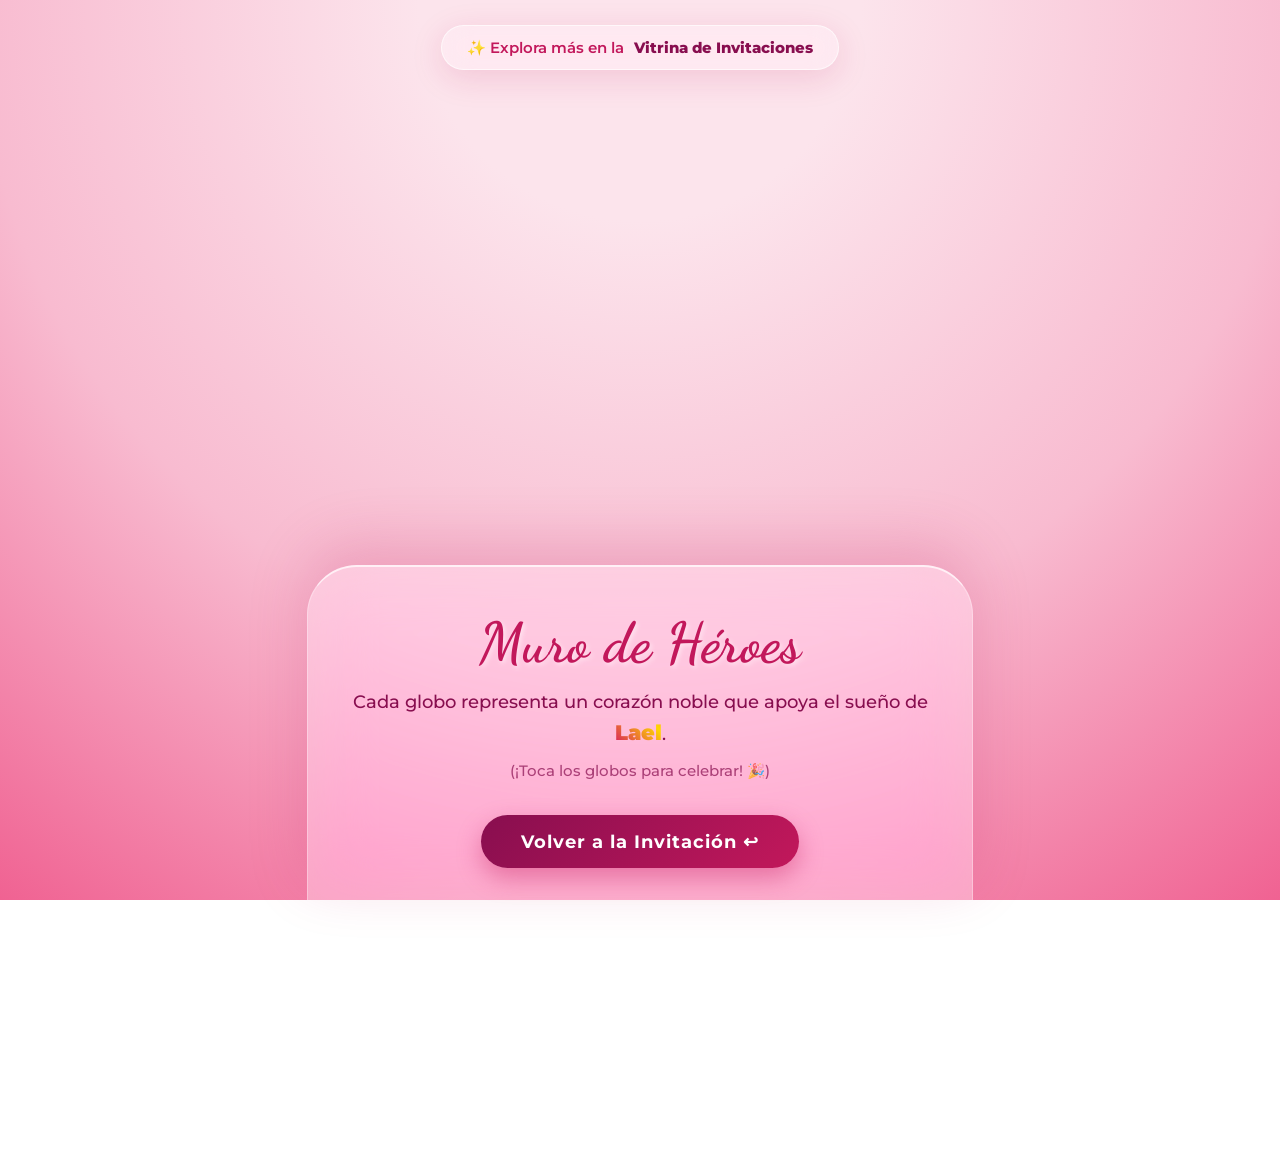
<file: invitaciones/flayer_lael/muro.html>
<!DOCTYPE html>
<html lang="es">
<head>
    <meta charset="UTF-8">
    <meta name="viewport" content="width=device-width, initial-scale=1.0, maximum-scale=1.0, user-scalable=no">
    <title>Muro de Héroes - Lael</title>
    <link href="https://fonts.googleapis.com/css2?family=Dancing+Script:wght@700&family=Montserrat:wght@400;600;800&display=swap" rel="stylesheet">
    <style>
        :root {
            /* Tono Cereza Suave y Atmosférico */
            --bg-gradient: radial-gradient(circle at center top, #fce4ec 20%, #f8bbd0 60%, #f06292 100%);
            --primary-cherry: #c2185b;
            --glass-tint: rgba(255, 235, 240, 0.4); /* Tinte rosado para el cristal */
            --neon-pop: #ff4081;
        }

        body {
            margin: 0; padding: 0;
            background: var(--bg-gradient);
            font-family: 'Montserrat', sans-serif; /* Fuente base limpia */
            overflow: hidden;
            height: 100vh;
            display: flex;
            flex-direction: column;
            justify-content: space-between; /* Separar gancho superior y tarjeta inferior */
            align-items: center;
        }

        /* --- EL ESCENARIO (Donde flotan los globos) --- */
        #hearts-stage {
            position: absolute; inset: 0;
            pointer-events: none;
            z-index: 1; /* Detrás de los cristales */
        }

        /* --- GANCHO SUPERIOR (VITRINA) --- */
        .vitrine-hook {
            margin-top: 25px;
            z-index: 20; /* Encima de todo */
            text-decoration: none;
            
            /* Glassmorfismo Superior */
            background: rgba(255, 255, 255, 0.25);
            backdrop-filter: blur(15px) saturate(150%);
            border: 1px solid rgba(255, 255, 255, 0.6);
            
            padding: 12px 25px;
            border-radius: 50px;
            display: flex; align-items: center; gap: 10px;
            color: var(--primary-cherry);
            font-weight: 600; font-size: 0.95rem;
            box-shadow: 0 8px 32px rgba(194, 24, 91, 0.15);
            transition: all 0.3s ease;
            animation: floatHook 4s ease-in-out infinite;
        }

        .vitrine-hook b { font-weight: 800; color: #880e4f; }
        .vitrine-hook:hover { transform: scale(1.05); background: rgba(255,255,255,0.4); }

        @keyframes floatHook { 0%, 100% { transform: translateY(0); } 50% { transform: translateY(-5px); } }

        /* --- TARJETA INFERIOR (GLASSMORFISMO EXTREMO) --- */
        .bottom-glass-card {
            position: relative; z-index: 10;
            width: 100%; max-width: 600px;
            padding: 3rem 2rem 2rem;
            border-radius: 50px 50px 0 0;
            text-align: center;
            
            /* EL EFECTO CRISTAL POTENTE */
            background: var(--glass-tint); /* Base tintada */
            backdrop-filter: blur(30px) saturate(180%); /* Desenfoque alto + saturación para viveza */
            -webkit-backdrop-filter: blur(30px) saturate(180%); /* Soporte Safari */
            
            /* Bordes brillantes */
            border-top: 2px solid rgba(255, 255, 255, 0.7);
            border-left: 1px solid rgba(255, 255, 255, 0.3);
            border-right: 1px solid rgba(255, 255, 255, 0.3);
            
            box-shadow: 0 -20px 60px rgba(194, 24, 91, 0.2); /* Sombra de color cereza */
            animation: slideUp 1s cubic-bezier(0.2, 0.8, 0.2, 1);
        }

        /* Tipografía Festiva */
        h1 {
            font-family: 'Dancing Script', cursive; /* Fuente cursiva festiva */
            color: var(--primary-cherry);
            font-weight: 700; font-size: 3.5rem; line-height: 1;
            margin: 0 0 15px 0;
            text-shadow: 2px 2px 4px rgba(255,255,255,0.5);
        }

        /* Texto con gradiente de lujo */
        .cherry-gold-text {
            background: linear-gradient(45deg, #D81B60, #FFD700, #FF4081);
            background-size: 200% auto;
            -webkit-background-clip: text;
            -webkit-text-fill-color: transparent;
            font-weight: 900; font-size: 1.3rem;
            animation: shimmerText 5s linear infinite;
        }
        @keyframes shimmerText { to { background-position: 200% center; } }

        p {
            color: #880e4f; font-size: 1.1rem; line-height: 1.6;
            margin-bottom: 2rem; font-weight: 500;
        }

        /* Botón Principal */
        .btn-main {
            display: inline-flex; align-items: center; gap: 10px;
            text-decoration: none;
            background: linear-gradient(135deg, #880e4f, #c2185b);
            color: white;
            padding: 16px 40px; border-radius: 50px;
            font-weight: 700; font-size: 1.1rem;
            box-shadow: 0 10px 25px rgba(194, 24, 91, 0.4);
            transition: all 0.3s; letter-spacing: 1px;
        }
        .btn-main:hover { transform: translateY(-3px) scale(1.02); box-shadow: 0 15px 35px rgba(194, 24, 91, 0.6); }

        /* --- GLOBOS FLOTANTES (Física Mejorada) --- */
        .heart-unit {
            position: absolute; bottom: -180px;
            display: flex; flex-direction: column; align-items: center;
            pointer-events: auto; cursor: grab;
            will-change: transform;
            /* Importante: z-index bajo para que pasen DETRÁS del cristal */
            z-index: 2; 
            transition: filter 0.2s;
        }
        .heart-unit:active { cursor: grabbing; }
        .heart-unit:hover .heart-icon-svg { transform: scale(1.15); filter: brightness(1.2) drop-shadow(0 15px 25px rgba(255,64,129,0.4)); }

        @keyframes floatSwayPremium {
            0% { transform: translateY(0) rotate(0deg) scale(0.7); opacity: 0; }
            15% { opacity: 1; transform: translateY(-15vh) rotate(8deg) scale(1); }
            33% { transform: translateY(-35vh) rotate(-10deg) scale(1); }
            50% { transform: translateY(-55vh) rotate(12deg) scale(1); }
            66% { transform: translateY(-75vh) rotate(-8deg) scale(1); }
            85% { opacity: 0.8; }
            100% { transform: translateY(-120vh) rotate(0deg) scale(0.6); opacity: 0; }
        }

        /* Efectos de Explosión */
        @keyframes popDramatico {
            0% { transform: scale(1); filter: brightness(1.5); }
            40% { transform: scale(1.5) rotate(15deg); }
            100% { transform: scale(0); opacity: 0; }
        }

        .confetti-piece {
            position: absolute; width: 10px; height: 10px;
            border-radius: 40% 60% 50% 50% / 50% 40% 60% 50%; /* Forma orgánica */
            pointer-events: none; z-index: 15;
        }
        @keyframes confettiBlast {
            0% { transform: translate(0, 0) scale(1) rotate(0deg); opacity: 1; }
            100% { transform: translate(var(--tx), var(--ty)) scale(0.5) rotate(720deg); opacity: 0; }
        }

        .heart-icon-svg {
            width: 100%; height: auto;
            filter: drop-shadow(0 10px 20px rgba(194, 24, 91, 0.25)); /* Sombra de color */
            transition: all 0.3s cubic-bezier(0.175, 0.885, 0.32, 1.275);
        }

        .hero-badge {
            background: rgba(255,255,255,0.95); padding: 7px 15px; border-radius: 15px;
            font-size: 0.9rem; font-weight: 700; color: var(--primary-cherry);
            margin-top: -18px; white-space: nowrap;
            box-shadow: 0 5px 15px rgba(194, 24, 91, 0.15);
            border: 2px solid rgba(255, 255, 255, 0.5);
        }

        @keyframes slideUp { from { transform: translateY(100%) rotateX(20deg); opacity:0; } to { transform: translateY(0) rotateX(0); opacity:1; } }
    </style>
</head>
<body>

    <a href="../../index.html" class="vitrine-hook">
        ✨ Explora más en la <b>Vitrina de Invitaciones</b>
    </a>

    <div id="hearts-stage"></div>

    <div class="bottom-glass-card">
        <h1>Muro de Héroes</h1>
        <p>
            Cada globo representa un corazón noble que apoya el sueño de <span class="cherry-gold-text">Lael</span>.
            <br><small style="opacity: 0.7; display: block; margin-top: 10px;">(¡Toca los globos para celebrar! 🎉)</small>
        </p>
        
        <a href="index.html" class="btn-main">
            Volver a la Invitación ↩
        </a>
    </div>

    <script>
        // Paleta de colores vibrantes "Cereza y Joyas"
        const COLORS = [
            { fill: '#e91e63', shadow: 'rgba(233, 30, 99, 0.5)' }, // Cereza Intenso
            { fill: '#ff4081', shadow: 'rgba(255, 64, 129, 0.5)' }, // Rosa Neón
            { fill: '#9c27b0', shadow: 'rgba(156, 39, 176, 0.5)' }, // Amatista
            { fill: '#FFD700', shadow: 'rgba(255, 215, 0, 0.5)' },  // Oro Festivo
            { fill: '#00bcd4', shadow: 'rgba(0, 188, 212, 0.5)' }   // Cian (Contraste refrescante)
        ];

        const HEART_PATH = "M23.6,0c-3.4,0-6.3,2.7-7.6,5.6C14.7,2.7,11.8,0,8.4,0C3.8,0,0,3.8,0,8.4c0,9.4,9.5,11.9,16,21.2c6.1-9.3,16-11.8,16-21.2C32,3.8,28.2,0,23.6,0z";
        let heroes = [];
        const stage = document.getElementById('hearts-stage');

        async function init() {
            try {
                const res = await fetch('heroes.json?v=' + Date.now());
                heroes = await res.json();
                startFlow();
            } catch (e) {
                heroes = Array(20).fill({nombre: "Héroe Anónimo"});
                startFlow();
            }
        }

        function spawnConfetti(x, y, color) {
            for (let i = 0; i < 16; i++) { // Más confeti!
                const confeti = document.createElement('div');
                confeti.className = 'confetti-piece';
                confeti.style.left = x + 'px'; confeti.style.top = y + 'px';
                confeti.style.backgroundColor = color;
                
                const angle = Math.random() * 360;
                const velocity = Math.random() * 120 + 60; // Explosión más grande
                confeti.style.setProperty('--tx', `${Math.cos(angle * Math.PI/180) * velocity}px`);
                confeti.style.setProperty('--ty', `${Math.sin(angle * Math.PI/180) * velocity}px`);
                
                confeti.style.animation = `confettiBlast ${Math.random()*0.5 + 0.5}s ease-out forwards`;
                document.body.appendChild(confeti);
                setTimeout(() => confeti.remove(), 1000);
            }
        }

        function createHeart() {
            if (!heroes.length) return;
            const data = heroes[Math.floor(Math.random() * heroes.length)];
            const theme = COLORS[Math.floor(Math.random() * COLORS.length)];
            const unit = document.createElement('div');
            unit.className = 'heart-unit';
            
            // Tamaño y física mejorada
            const size = Math.random() * 0.7 + 0.85; 
            unit.style.width = (65 * size) + 'px';
            
            const duration = Math.random() * 10 + 12; // Más lento y majestuoso
            unit.style.left = (Math.random() * 92 + 4) + '%';
            unit.style.animation = `floatSwayPremium ${duration}s linear forwards`;

            unit.innerHTML = `
                <svg class="heart-icon-svg" viewBox="0 0 32 29.6" style="filter: drop-shadow(0 12px 20px ${theme.shadow})">
                    <path d="${HEART_PATH}" fill="${theme.fill}"/>
                </svg>
                <div class="hero-badge" style="color: ${theme.fill}; border-color: ${theme.fill}44">
                    ${data.nombre}
                </div>
            `;

            // INTERACCIÓN MEJORADA: Vibración + Pop Dramático + Confeti
            unit.addEventListener('pointerdown', (e) => { // pointerdown es más rápido en móviles
                if (navigator.vibrate) navigator.vibrate([30, 50, 30]); // Patrón de vibración
                
                const rect = unit.getBoundingClientRect();
                spawnConfetti(rect.left + rect.width/2, rect.top + rect.height/2, theme.fill);
                
                unit.style.animation = 'popDramatico 0.3s cubic-bezier(0.175, 0.885, 0.32, 1.275) forwards';
                setTimeout(() => unit.remove(), 300);
            });

            stage.appendChild(unit);
            setTimeout(() => { if(unit.parentNode) unit.remove(); }, duration * 1000);
        }

        function startFlow() {
            for(let i=0; i<18; i++) setTimeout(createHeart, i * 250); // Ráfaga inicial más densa
            setInterval(createHeart, 500); // Flujo constante
        }

        init();
    </script>
</body>
</html>
</file>
